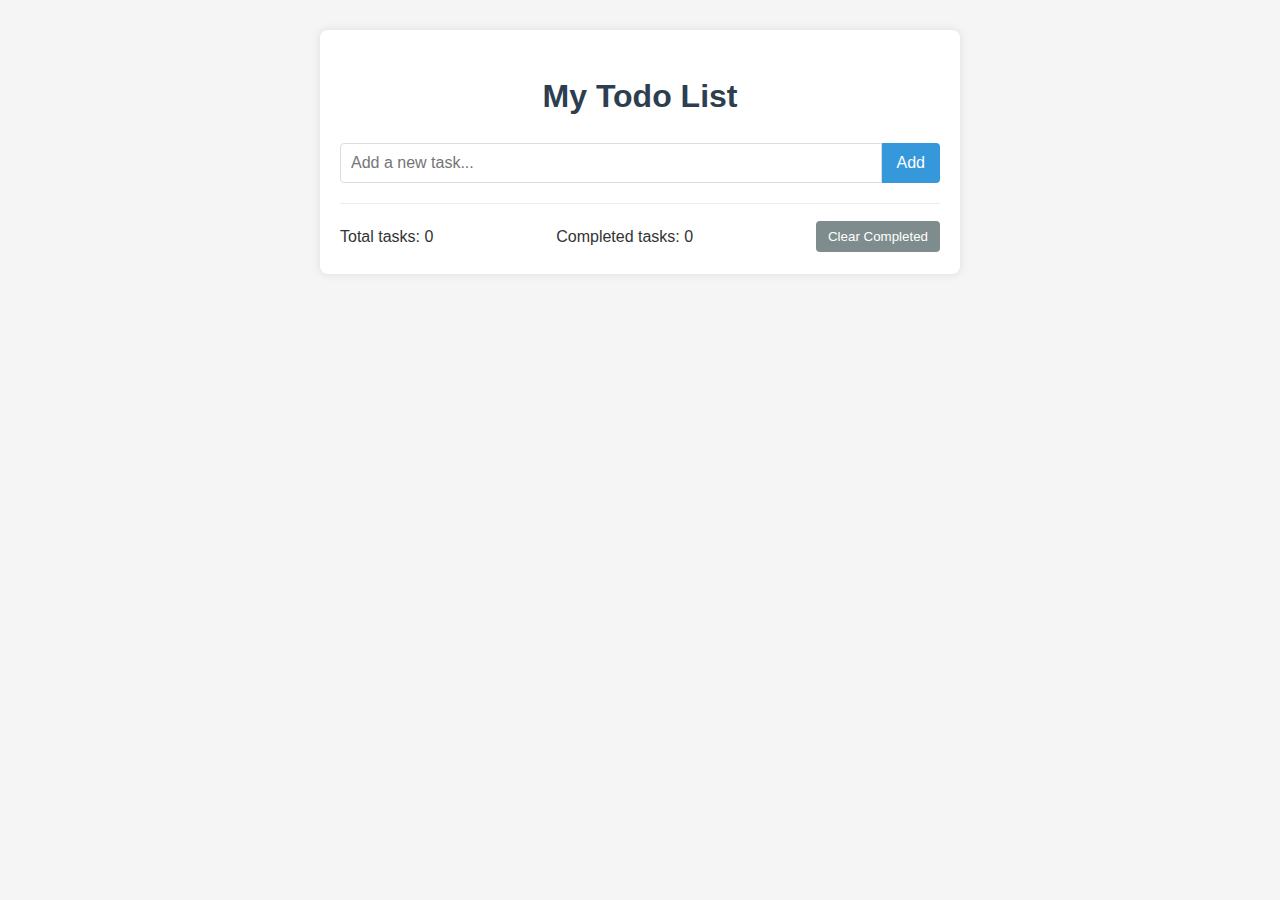
<file: index.html>
<!DOCTYPE html>
<html>
<head>
    <meta http-equiv="refresh" content="0; url=todolist/index.html">
    <title>Todo List App</title>
</head>
<body>
    <p>Redirecting to <a href="todolist/index.html">Todo List App</a></p>
</body>
</html>
</file>
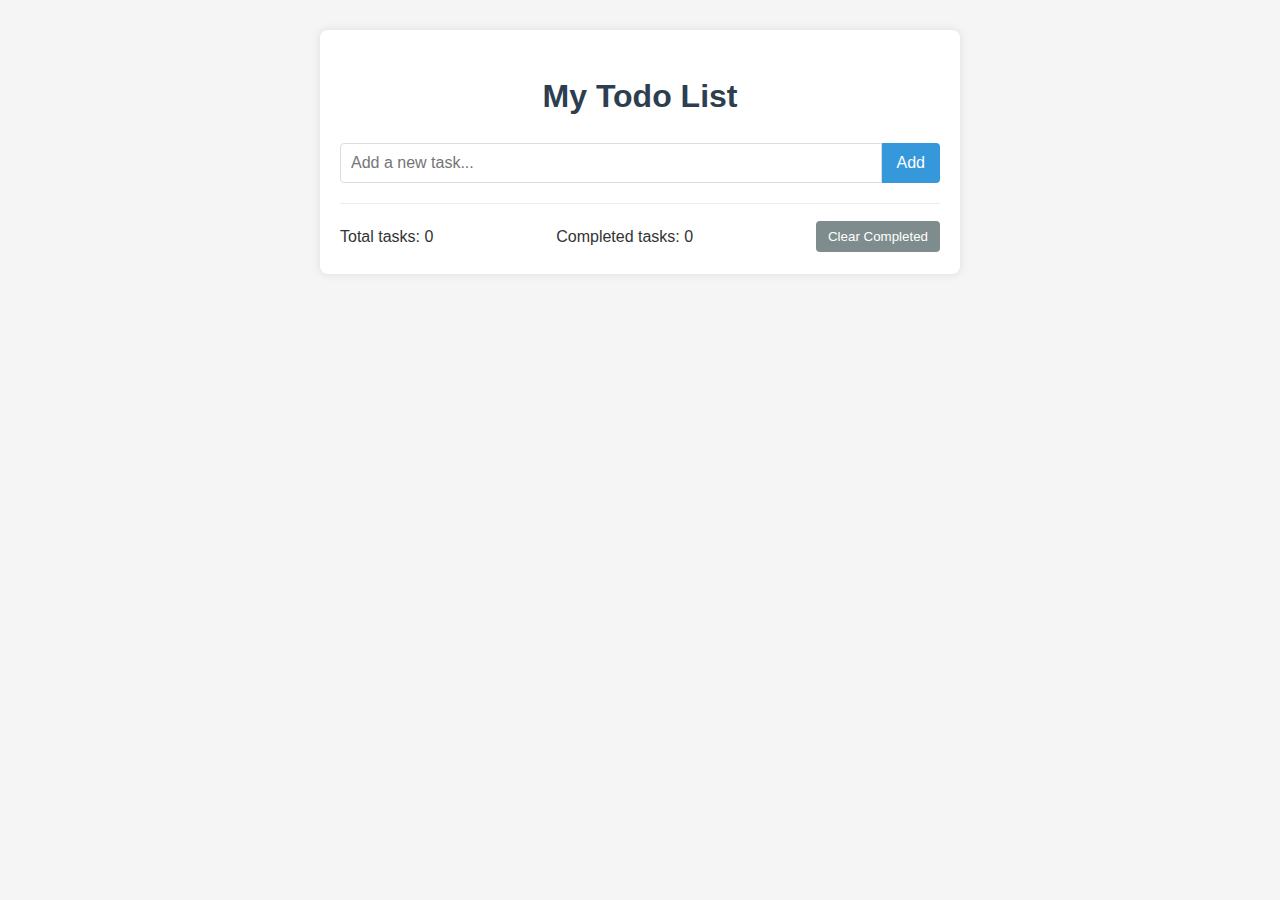
<file: todolist/index.html>
<!DOCTYPE html>
<html lang="en">
<head>
    <meta charset="UTF-8">
    <meta name="viewport" content="width=device-width, initial-scale=1.0">
    <title>Simple Todo List</title>
    <link rel="stylesheet" href="styles.css">
</head>
<body>
    <div class="container">
        <h1>My Todo List</h1>
        
        <div class="todo-input">
            <input type="text" id="taskInput" placeholder="Add a new task...">
            <button id="addTaskBtn">Add</button>
        </div>
        
        <ul id="taskList" class="task-list">
            <!-- Tasks will be added here dynamically -->
        </ul>
        
        <div class="todo-stats">
            <p>Total tasks: <span id="totalTasks">0</span></p>
            <p>Completed tasks: <span id="completedTasks">0</span></p>
            <button id="clearCompletedBtn">Clear Completed</button>
        </div>
    </div>
    
    <script src="script.js"></script>
</body>
</html>
</file>
<file: todolist/styles.css>
body {
    font-family: 'Arial', sans-serif;
    line-height: 1.6;
    margin: 0;
    padding: 0;
    background-color: #f5f5f5;
    color: #333;
}

.container {
    max-width: 600px;
    margin: 30px auto;
    padding: 20px;
    background-color: #fff;
    border-radius: 8px;
    box-shadow: 0 0 10px rgba(0, 0, 0, 0.1);
}

h1 {
    text-align: center;
    color: #2c3e50;
    margin-bottom: 20px;
}

.todo-input {
    display: flex;
    margin-bottom: 20px;
}

#taskInput {
    flex: 1;
    padding: 10px;
    border: 1px solid #ddd;
    border-radius: 4px 0 0 4px;
    font-size: 16px;
}

#addTaskBtn {
    background-color: #3498db;
    color: white;
    border: none;
    padding: 10px 15px;
    border-radius: 0 4px 4px 0;
    cursor: pointer;
    font-size: 16px;
    transition: background-color 0.3s;
}

#addTaskBtn:hover {
    background-color: #2980b9;
}

.task-list {
    list-style-type: none;
    padding: 0;
    margin: 0;
}

.task-item {
    background-color: #f9f9f9;
    padding: 12px 15px;
    margin-bottom: 10px;
    border-radius: 4px;
    display: flex;
    align-items: center;
    justify-content: space-between;
    transition: background-color 0.2s;
}

.task-item:hover {
    background-color: #f0f0f0;
}

.task-text {
    flex: 1;
    margin-left: 10px;
}

.completed {
    text-decoration: line-through;
    color: #888;
}

.task-item button {
    background-color: #e74c3c;
    color: white;
    border: none;
    padding: 5px 10px;
    border-radius: 4px;
    cursor: pointer;
    transition: background-color 0.3s;
}

.task-item button:hover {
    background-color: #c0392b;
}

.todo-stats {
    margin-top: 20px;
    display: flex;
    flex-wrap: wrap;
    justify-content: space-between;
    align-items: center;
    padding-top: 15px;
    border-top: 1px solid #eee;
}

.todo-stats p {
    margin: 5px 0;
}

#clearCompletedBtn {
    background-color: #7f8c8d;
    color: white;
    border: none;
    padding: 8px 12px;
    border-radius: 4px;
    cursor: pointer;
    transition: background-color 0.3s;
}

#clearCompletedBtn:hover {
    background-color: #6c7a7a;
}

@media (max-width: 600px) {
    .container {
        margin: 10px;
        padding: 15px;
    }
}
</file>
